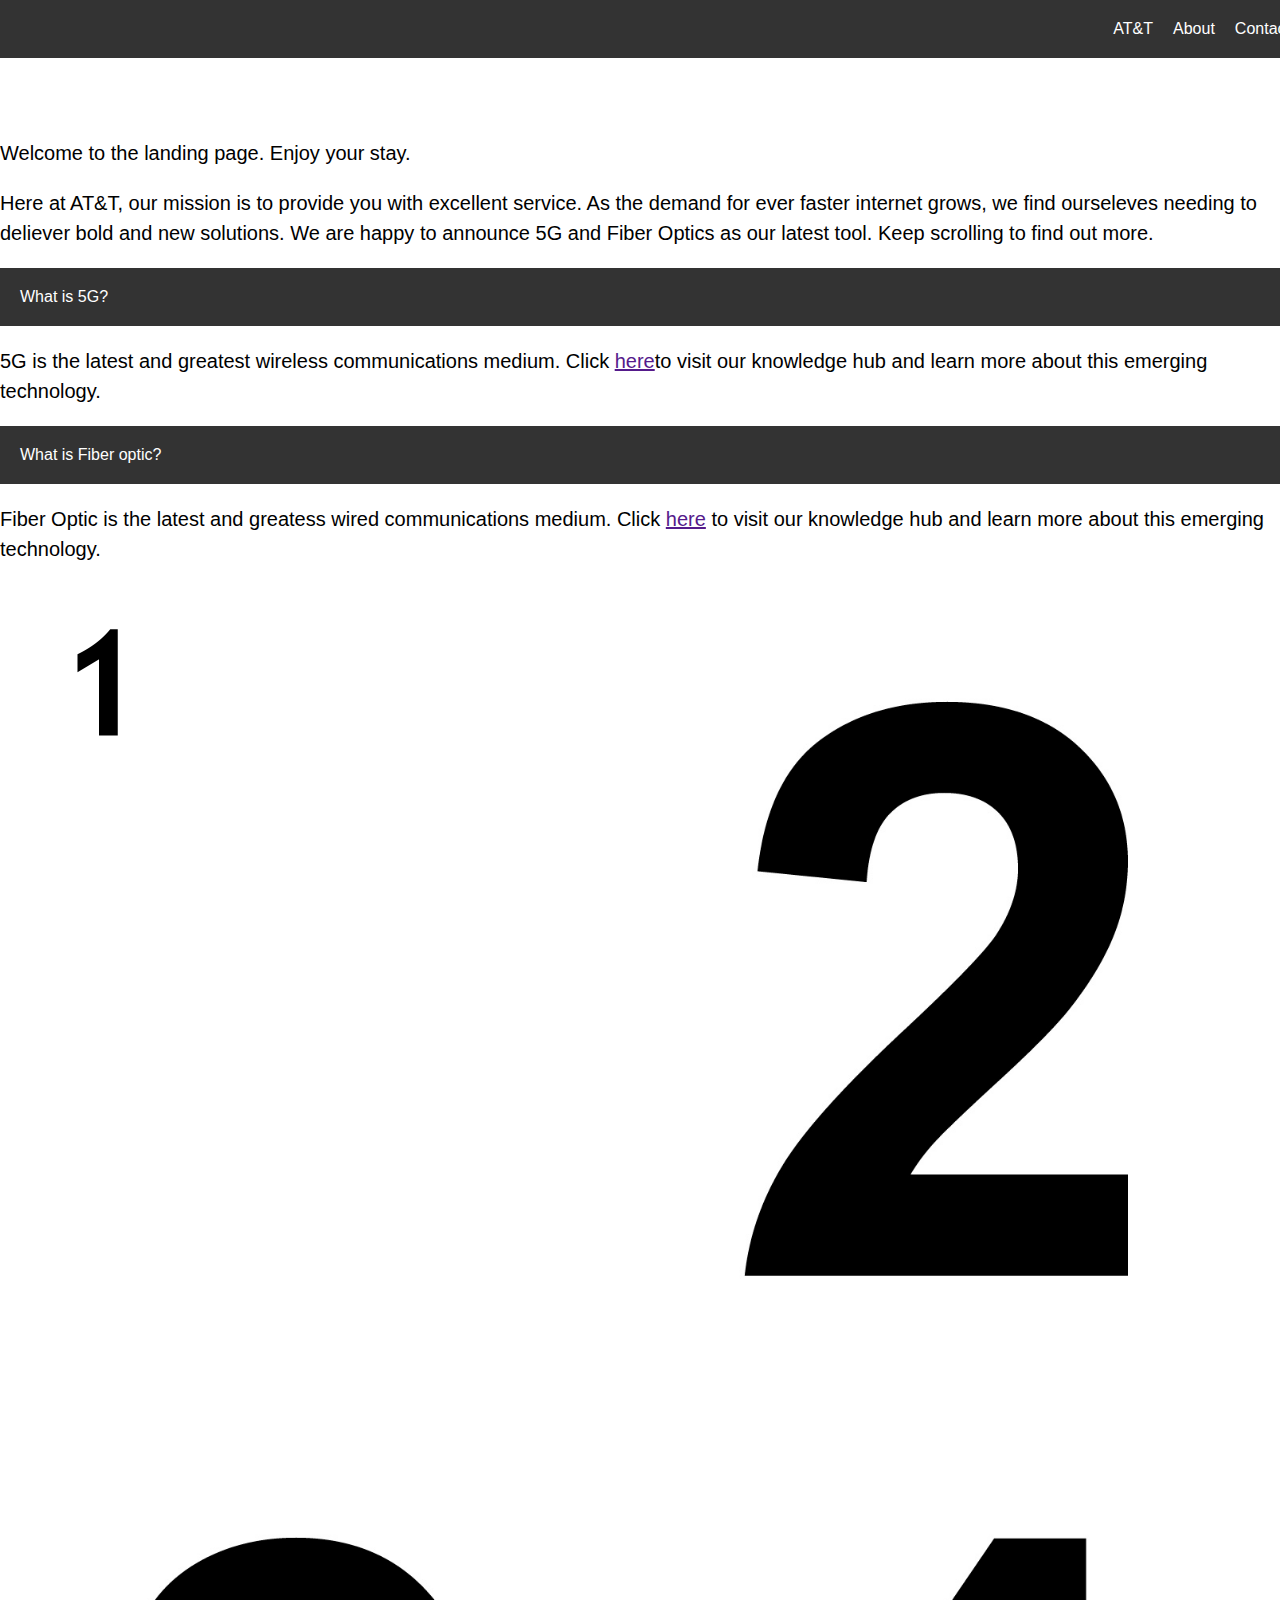
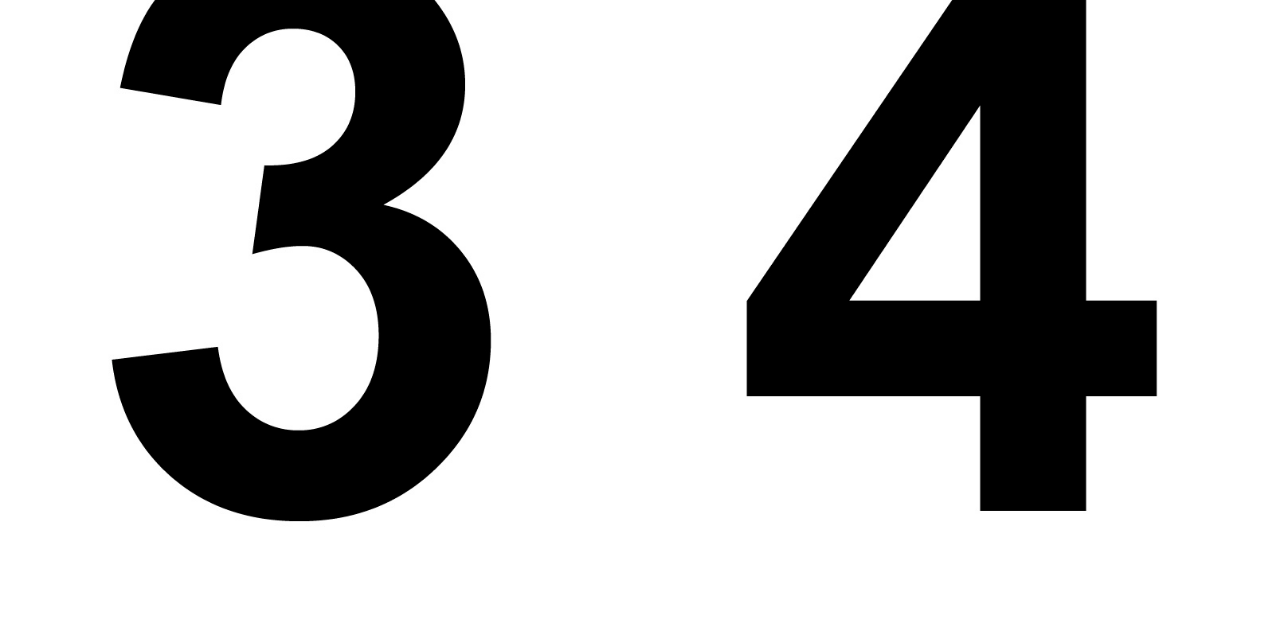
<file: main/website/html/fromchatgpt-simple.html>
<!DOCTYPE html>
<html>

<head>
    <title>My Simple Webpage</title>
    <style>
        .more-grid {
            display: grid;
            grid-template-columns: repeat(2, 1fr);
            gap: 20px;
        }

        .photo {
            max-width: 100%;
            height: auto;
        }

        body {
            font-family: Arial, sans-serif;
            margin: 0;
            padding: 0;
        }

        header {
            background-color: #333;
            color: #fff;
            padding: 20px;
            position: relative;
            top: 0;
            width: 100%;
        }

        nav {
            display: flex;
            justify-content: right;

        }

        nav a {
            color: #fff;
            margin: 0 10px;
            text-decoration: none;
        }

        nav a:hover {
            text-decoration: underline;
        }

        .container {
            margin-top: 80px;
            text-align: left;
        }

        p {
            font-size: 20px;
            line-height: 1.5;
        }
    </style>
</head>

<body>
    <header>
        <nav>
            <a href="#">AT&T</a>
            <a href="#">About</a>
            <a href="#">Contact</a>
        </nav>
    </header>

    <div class="container">
        <p>Welcome to the landing page. Enjoy your stay.
        </p>
        <p>Here at AT&T, our mission is to provide you with excellent service. As the demand for ever faster internet
            grows, we find ourseleves needing to deliever bold and new solutions. We are happy to announce 5G and Fiber
            Optics as our latest tool. Keep scrolling to find out more. </p>
        <header>What is 5G?</header>
        <p>5G is the latest and greatest wireless communications medium. Click <a href="">here</a>to visit our
            knowledge hub and learn more about this emerging technology. </p>
        <header>What is Fiber optic?</header>
        <p>Fiber Optic is the latest and greatess wired communications medium. Click <a href="">here</a> to visit our
            knowledge hub and learn more about this emerging technology. </p>

    </div>
    <div class="map">
        <!--this is where the map will be. -->
    </div>
    <div class="more-grid">
        <img src="../assets/stockimage-numberOne.png" class="photo" alt="Photo 1">
        <img src="../assets/2.jpg" class="photo" alt="Photo 2">
        <img src="../assets/3.jpg" class="photo" alt="Photo 3">
        <img src="../assets/4.jpg" class="photo" alt="photo 4">
    </div>
</body>

</html>
</file>
